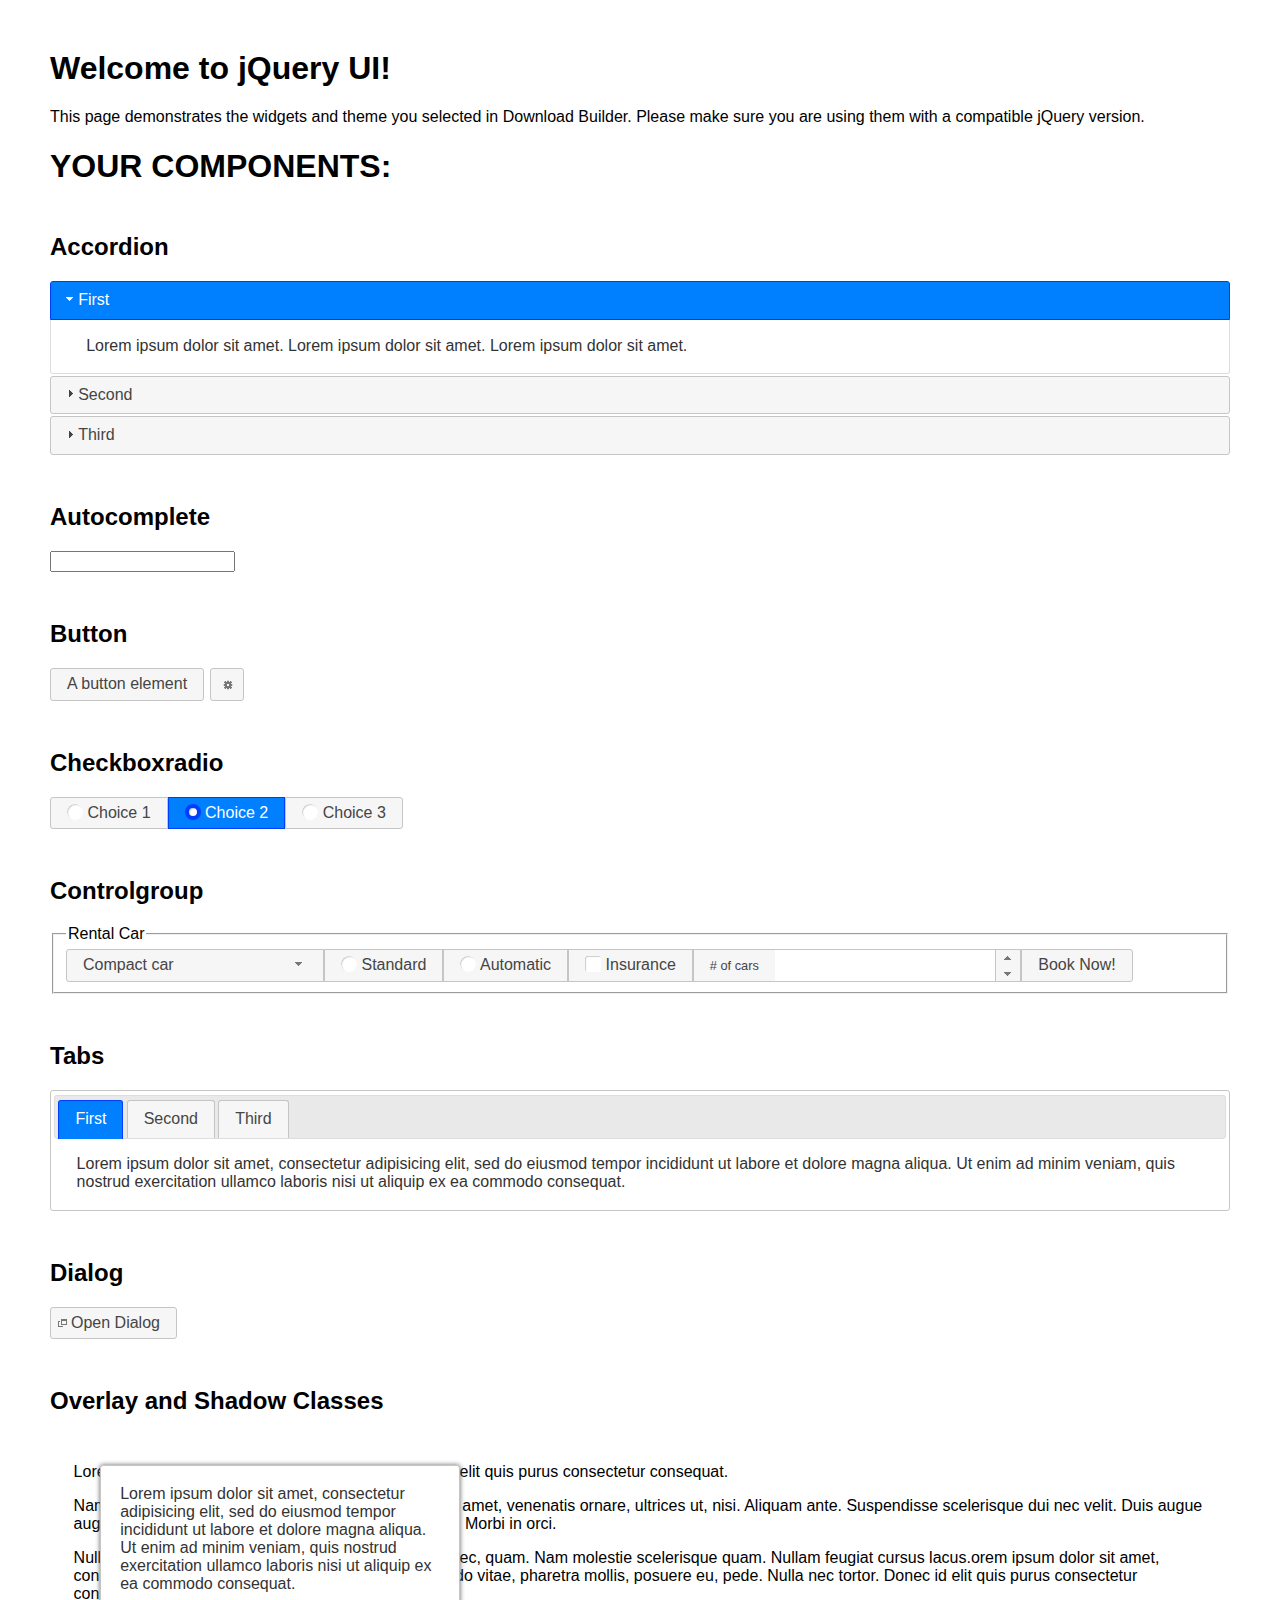
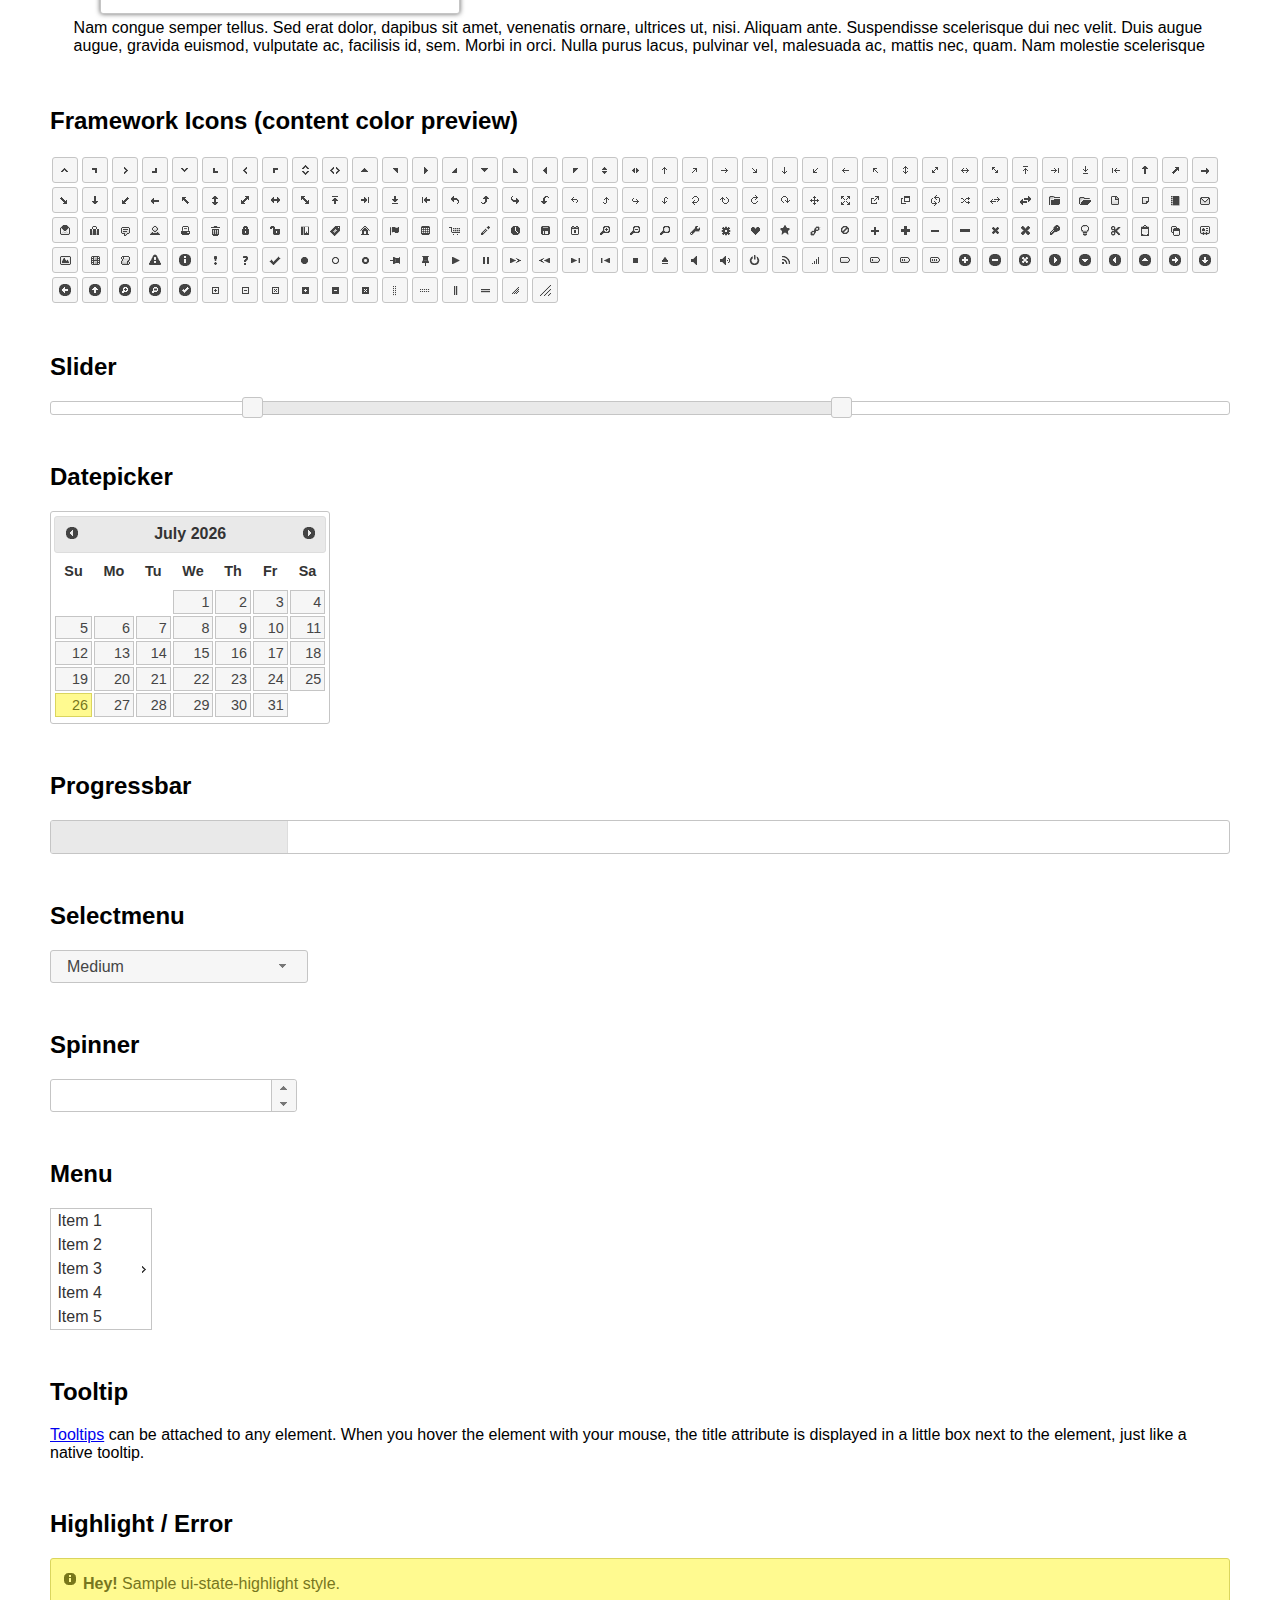
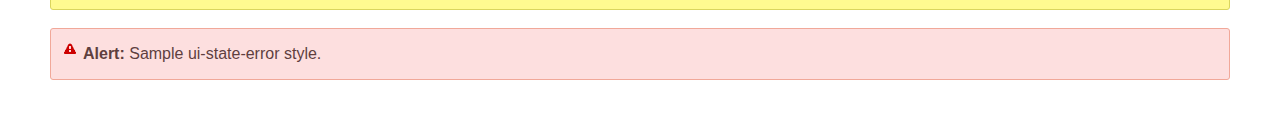
<file: JS/js/jquery-ui/index.html>
<!doctype html>
<html lang="us">
<head>
	<meta charset="utf-8">
	<title>jQuery UI Example Page</title>
	<link href="jquery-ui.css" rel="stylesheet">
	<style>
	body{
		font-family: "Trebuchet MS", sans-serif;
		margin: 50px;
	}
	.demoHeaders {
		margin-top: 2em;
	}
	#dialog-link {
		padding: .4em 1em .4em 20px;
		text-decoration: none;
		position: relative;
	}
	#dialog-link span.ui-icon {
		margin: 0 5px 0 0;
		position: absolute;
		left: .2em;
		top: 50%;
		margin-top: -8px;
	}
	#icons {
		margin: 0;
		padding: 0;
	}
	#icons li {
		margin: 2px;
		position: relative;
		padding: 4px 0;
		cursor: pointer;
		float: left;
		list-style: none;
	}
	#icons span.ui-icon {
		float: left;
		margin: 0 4px;
	}
	.fakewindowcontain .ui-widget-overlay {
		position: absolute;
	}
	select {
		width: 200px;
	}
	</style>
</head>
<body>

<h1>Welcome to jQuery UI!</h1>

<div class="ui-widget">
	<p>This page demonstrates the widgets and theme you selected in Download Builder. Please make sure you are using them with a compatible jQuery version.</p>
</div>

<h1>YOUR COMPONENTS:</h1>


<!-- Accordion -->
<h2 class="demoHeaders">Accordion</h2>
<div id="accordion">
	<h3>First</h3>
	<div>Lorem ipsum dolor sit amet. Lorem ipsum dolor sit amet. Lorem ipsum dolor sit amet.</div>
	<h3>Second</h3>
	<div>Phasellus mattis tincidunt nibh.</div>
	<h3>Third</h3>
	<div>Nam dui erat, auctor a, dignissim quis.</div>
</div>



<!-- Autocomplete -->
<h2 class="demoHeaders">Autocomplete</h2>
<div>
	<input id="autocomplete" title="type &quot;a&quot;">
</div>



<!-- Button -->
<h2 class="demoHeaders">Button</h2>
<button id="button">A button element</button>
<button id="button-icon">An icon-only button</button>



<!-- Checkboxradio -->
<h2 class="demoHeaders">Checkboxradio</h2>
<form style="margin-top: 1em;">
	<div id="radioset">
		<input type="radio" id="radio1" name="radio"><label for="radio1">Choice 1</label>
		<input type="radio" id="radio2" name="radio" checked="checked"><label for="radio2">Choice 2</label>
		<input type="radio" id="radio3" name="radio"><label for="radio3">Choice 3</label>
	</div>
</form>



<!-- Controlgroup -->
<h2 class="demoHeaders">Controlgroup</h2>
<fieldset>
	<legend>Rental Car</legend>
	<div id="controlgroup">
		<select id="car-type">
			<option>Compact car</option>
			<option>Midsize car</option>
			<option>Full size car</option>
			<option>SUV</option>
			<option>Luxury</option>
			<option>Truck</option>
			<option>Van</option>
		</select>
		<label for="transmission-standard">Standard</label>
		<input type="radio" name="transmission" id="transmission-standard">
		<label for="transmission-automatic">Automatic</label>
		<input type="radio" name="transmission" id="transmission-automatic">
		<label for="insurance">Insurance</label>
		<input type="checkbox" name="insurance" id="insurance">
		<label for="horizontal-spinner" class="ui-controlgroup-label"># of cars</label>
		<input id="horizontal-spinner" class="ui-spinner-input">
		<button>Book Now!</button>
	</div>
</fieldset>



<!-- Tabs -->
<h2 class="demoHeaders">Tabs</h2>
<div id="tabs">
	<ul>
		<li><a href="#tabs-1">First</a></li>
		<li><a href="#tabs-2">Second</a></li>
		<li><a href="#tabs-3">Third</a></li>
	</ul>
	<div id="tabs-1">Lorem ipsum dolor sit amet, consectetur adipisicing elit, sed do eiusmod tempor incididunt ut labore et dolore magna aliqua. Ut enim ad minim veniam, quis nostrud exercitation ullamco laboris nisi ut aliquip ex ea commodo consequat.</div>
	<div id="tabs-2">Phasellus mattis tincidunt nibh. Cras orci urna, blandit id, pretium vel, aliquet ornare, felis. Maecenas scelerisque sem non nisl. Fusce sed lorem in enim dictum bibendum.</div>
	<div id="tabs-3">Nam dui erat, auctor a, dignissim quis, sollicitudin eu, felis. Pellentesque nisi urna, interdum eget, sagittis et, consequat vestibulum, lacus. Mauris porttitor ullamcorper augue.</div>
</div>



<h2 class="demoHeaders">Dialog</h2>
<p>
	<button id="dialog-link" class="ui-button ui-corner-all ui-widget">
		<span class="ui-icon ui-icon-newwin"></span>Open Dialog
	</button>
</p>

<h2 class="demoHeaders">Overlay and Shadow Classes</h2>
<div style="position: relative; width: 96%; height: 200px; padding:1% 2%; overflow:hidden;" class="fakewindowcontain">
	<p>Lorem ipsum dolor sit amet,  Nulla nec tortor. Donec id elit quis purus consectetur consequat. </p><p>Nam congue semper tellus. Sed erat dolor, dapibus sit amet, venenatis ornare, ultrices ut, nisi. Aliquam ante. Suspendisse scelerisque dui nec velit. Duis augue augue, gravida euismod, vulputate ac, facilisis id, sem. Morbi in orci. </p><p>Nulla purus lacus, pulvinar vel, malesuada ac, mattis nec, quam. Nam molestie scelerisque quam. Nullam feugiat cursus lacus.orem ipsum dolor sit amet, consectetur adipiscing elit. Donec libero risus, commodo vitae, pharetra mollis, posuere eu, pede. Nulla nec tortor. Donec id elit quis purus consectetur consequat. </p><p>Nam congue semper tellus. Sed erat dolor, dapibus sit amet, venenatis ornare, ultrices ut, nisi. Aliquam ante. Suspendisse scelerisque dui nec velit. Duis augue augue, gravida euismod, vulputate ac, facilisis id, sem. Morbi in orci. Nulla purus lacus, pulvinar vel, malesuada ac, mattis nec, quam. Nam molestie scelerisque quam. </p><p>Nullam feugiat cursus lacus.orem ipsum dolor sit amet, consectetur adipiscing elit. Donec libero risus, commodo vitae, pharetra mollis, posuere eu, pede. Nulla nec tortor. Donec id elit quis purus consectetur consequat. Nam congue semper tellus. Sed erat dolor, dapibus sit amet, venenatis ornare, ultrices ut, nisi. Aliquam ante. </p><p>Suspendisse scelerisque dui nec velit. Duis augue augue, gravida euismod, vulputate ac, facilisis id, sem. Morbi in orci. Nulla purus lacus, pulvinar vel, malesuada ac, mattis nec, quam. Nam molestie scelerisque quam. Nullam feugiat cursus lacus.orem ipsum dolor sit amet, consectetur adipiscing elit. Donec libero risus, commodo vitae, pharetra mollis, posuere eu, pede. Nulla nec tortor. Donec id elit quis purus consectetur consequat. Nam congue semper tellus. Sed erat dolor, dapibus sit amet, venenatis ornare, ultrices ut, nisi. </p>

	<!-- ui-dialog -->
	<div class="ui-widget-overlay ui-front"></div>
	<div style="position: absolute; width: 320px; left: 50px; top: 30px; padding: 1.2em" class="ui-widget ui-front ui-widget-content ui-corner-all ui-widget-shadow">
		Lorem ipsum dolor sit amet, consectetur adipisicing elit, sed do eiusmod tempor incididunt ut labore et dolore magna aliqua. Ut enim ad minim veniam, quis nostrud exercitation ullamco laboris nisi ut aliquip ex ea commodo consequat.
	</div>

</div>

<!-- ui-dialog -->
<div id="dialog" title="Dialog Title">
	<p>Lorem ipsum dolor sit amet, consectetur adipisicing elit, sed do eiusmod tempor incididunt ut labore et dolore magna aliqua. Ut enim ad minim veniam, quis nostrud exercitation ullamco laboris nisi ut aliquip ex ea commodo consequat.</p>
</div>



<h2 class="demoHeaders">Framework Icons (content color preview)</h2>
<ul id="icons" class="ui-widget ui-helper-clearfix">
	<li class="ui-state-default ui-corner-all" title=".ui-icon-caret-1-n"><span class="ui-icon ui-icon-caret-1-n"></span></li>
	<li class="ui-state-default ui-corner-all" title=".ui-icon-caret-1-ne"><span class="ui-icon ui-icon-caret-1-ne"></span></li>
	<li class="ui-state-default ui-corner-all" title=".ui-icon-caret-1-e"><span class="ui-icon ui-icon-caret-1-e"></span></li>
	<li class="ui-state-default ui-corner-all" title=".ui-icon-caret-1-se"><span class="ui-icon ui-icon-caret-1-se"></span></li>
	<li class="ui-state-default ui-corner-all" title=".ui-icon-caret-1-s"><span class="ui-icon ui-icon-caret-1-s"></span></li>
	<li class="ui-state-default ui-corner-all" title=".ui-icon-caret-1-sw"><span class="ui-icon ui-icon-caret-1-sw"></span></li>
	<li class="ui-state-default ui-corner-all" title=".ui-icon-caret-1-w"><span class="ui-icon ui-icon-caret-1-w"></span></li>
	<li class="ui-state-default ui-corner-all" title=".ui-icon-caret-1-nw"><span class="ui-icon ui-icon-caret-1-nw"></span></li>
	<li class="ui-state-default ui-corner-all" title=".ui-icon-caret-2-n-s"><span class="ui-icon ui-icon-caret-2-n-s"></span></li>
	<li class="ui-state-default ui-corner-all" title=".ui-icon-caret-2-e-w"><span class="ui-icon ui-icon-caret-2-e-w"></span></li>
	<li class="ui-state-default ui-corner-all" title=".ui-icon-triangle-1-n"><span class="ui-icon ui-icon-triangle-1-n"></span></li>
	<li class="ui-state-default ui-corner-all" title=".ui-icon-triangle-1-ne"><span class="ui-icon ui-icon-triangle-1-ne"></span></li>
	<li class="ui-state-default ui-corner-all" title=".ui-icon-triangle-1-e"><span class="ui-icon ui-icon-triangle-1-e"></span></li>
	<li class="ui-state-default ui-corner-all" title=".ui-icon-triangle-1-se"><span class="ui-icon ui-icon-triangle-1-se"></span></li>
	<li class="ui-state-default ui-corner-all" title=".ui-icon-triangle-1-s"><span class="ui-icon ui-icon-triangle-1-s"></span></li>
	<li class="ui-state-default ui-corner-all" title=".ui-icon-triangle-1-sw"><span class="ui-icon ui-icon-triangle-1-sw"></span></li>
	<li class="ui-state-default ui-corner-all" title=".ui-icon-triangle-1-w"><span class="ui-icon ui-icon-triangle-1-w"></span></li>
	<li class="ui-state-default ui-corner-all" title=".ui-icon-triangle-1-nw"><span class="ui-icon ui-icon-triangle-1-nw"></span></li>
	<li class="ui-state-default ui-corner-all" title=".ui-icon-triangle-2-n-s"><span class="ui-icon ui-icon-triangle-2-n-s"></span></li>
	<li class="ui-state-default ui-corner-all" title=".ui-icon-triangle-2-e-w"><span class="ui-icon ui-icon-triangle-2-e-w"></span></li>
	<li class="ui-state-default ui-corner-all" title=".ui-icon-arrow-1-n"><span class="ui-icon ui-icon-arrow-1-n"></span></li>
	<li class="ui-state-default ui-corner-all" title=".ui-icon-arrow-1-ne"><span class="ui-icon ui-icon-arrow-1-ne"></span></li>
	<li class="ui-state-default ui-corner-all" title=".ui-icon-arrow-1-e"><span class="ui-icon ui-icon-arrow-1-e"></span></li>
	<li class="ui-state-default ui-corner-all" title=".ui-icon-arrow-1-se"><span class="ui-icon ui-icon-arrow-1-se"></span></li>
	<li class="ui-state-default ui-corner-all" title=".ui-icon-arrow-1-s"><span class="ui-icon ui-icon-arrow-1-s"></span></li>
	<li class="ui-state-default ui-corner-all" title=".ui-icon-arrow-1-sw"><span class="ui-icon ui-icon-arrow-1-sw"></span></li>
	<li class="ui-state-default ui-corner-all" title=".ui-icon-arrow-1-w"><span class="ui-icon ui-icon-arrow-1-w"></span></li>
	<li class="ui-state-default ui-corner-all" title=".ui-icon-arrow-1-nw"><span class="ui-icon ui-icon-arrow-1-nw"></span></li>
	<li class="ui-state-default ui-corner-all" title=".ui-icon-arrow-2-n-s"><span class="ui-icon ui-icon-arrow-2-n-s"></span></li>
	<li class="ui-state-default ui-corner-all" title=".ui-icon-arrow-2-ne-sw"><span class="ui-icon ui-icon-arrow-2-ne-sw"></span></li>
	<li class="ui-state-default ui-corner-all" title=".ui-icon-arrow-2-e-w"><span class="ui-icon ui-icon-arrow-2-e-w"></span></li>
	<li class="ui-state-default ui-corner-all" title=".ui-icon-arrow-2-se-nw"><span class="ui-icon ui-icon-arrow-2-se-nw"></span></li>
	<li class="ui-state-default ui-corner-all" title=".ui-icon-arrowstop-1-n"><span class="ui-icon ui-icon-arrowstop-1-n"></span></li>
	<li class="ui-state-default ui-corner-all" title=".ui-icon-arrowstop-1-e"><span class="ui-icon ui-icon-arrowstop-1-e"></span></li>
	<li class="ui-state-default ui-corner-all" title=".ui-icon-arrowstop-1-s"><span class="ui-icon ui-icon-arrowstop-1-s"></span></li>
	<li class="ui-state-default ui-corner-all" title=".ui-icon-arrowstop-1-w"><span class="ui-icon ui-icon-arrowstop-1-w"></span></li>
	<li class="ui-state-default ui-corner-all" title=".ui-icon-arrowthick-1-n"><span class="ui-icon ui-icon-arrowthick-1-n"></span></li>
	<li class="ui-state-default ui-corner-all" title=".ui-icon-arrowthick-1-ne"><span class="ui-icon ui-icon-arrowthick-1-ne"></span></li>
	<li class="ui-state-default ui-corner-all" title=".ui-icon-arrowthick-1-e"><span class="ui-icon ui-icon-arrowthick-1-e"></span></li>
	<li class="ui-state-default ui-corner-all" title=".ui-icon-arrowthick-1-se"><span class="ui-icon ui-icon-arrowthick-1-se"></span></li>
	<li class="ui-state-default ui-corner-all" title=".ui-icon-arrowthick-1-s"><span class="ui-icon ui-icon-arrowthick-1-s"></span></li>
	<li class="ui-state-default ui-corner-all" title=".ui-icon-arrowthick-1-sw"><span class="ui-icon ui-icon-arrowthick-1-sw"></span></li>
	<li class="ui-state-default ui-corner-all" title=".ui-icon-arrowthick-1-w"><span class="ui-icon ui-icon-arrowthick-1-w"></span></li>
	<li class="ui-state-default ui-corner-all" title=".ui-icon-arrowthick-1-nw"><span class="ui-icon ui-icon-arrowthick-1-nw"></span></li>
	<li class="ui-state-default ui-corner-all" title=".ui-icon-arrowthick-2-n-s"><span class="ui-icon ui-icon-arrowthick-2-n-s"></span></li>
	<li class="ui-state-default ui-corner-all" title=".ui-icon-arrowthick-2-ne-sw"><span class="ui-icon ui-icon-arrowthick-2-ne-sw"></span></li>
	<li class="ui-state-default ui-corner-all" title=".ui-icon-arrowthick-2-e-w"><span class="ui-icon ui-icon-arrowthick-2-e-w"></span></li>
	<li class="ui-state-default ui-corner-all" title=".ui-icon-arrowthick-2-se-nw"><span class="ui-icon ui-icon-arrowthick-2-se-nw"></span></li>
	<li class="ui-state-default ui-corner-all" title=".ui-icon-arrowthickstop-1-n"><span class="ui-icon ui-icon-arrowthickstop-1-n"></span></li>
	<li class="ui-state-default ui-corner-all" title=".ui-icon-arrowthickstop-1-e"><span class="ui-icon ui-icon-arrowthickstop-1-e"></span></li>
	<li class="ui-state-default ui-corner-all" title=".ui-icon-arrowthickstop-1-s"><span class="ui-icon ui-icon-arrowthickstop-1-s"></span></li>
	<li class="ui-state-default ui-corner-all" title=".ui-icon-arrowthickstop-1-w"><span class="ui-icon ui-icon-arrowthickstop-1-w"></span></li>
	<li class="ui-state-default ui-corner-all" title=".ui-icon-arrowreturnthick-1-w"><span class="ui-icon ui-icon-arrowreturnthick-1-w"></span></li>
	<li class="ui-state-default ui-corner-all" title=".ui-icon-arrowreturnthick-1-n"><span class="ui-icon ui-icon-arrowreturnthick-1-n"></span></li>
	<li class="ui-state-default ui-corner-all" title=".ui-icon-arrowreturnthick-1-e"><span class="ui-icon ui-icon-arrowreturnthick-1-e"></span></li>
	<li class="ui-state-default ui-corner-all" title=".ui-icon-arrowreturnthick-1-s"><span class="ui-icon ui-icon-arrowreturnthick-1-s"></span></li>
	<li class="ui-state-default ui-corner-all" title=".ui-icon-arrowreturn-1-w"><span class="ui-icon ui-icon-arrowreturn-1-w"></span></li>
	<li class="ui-state-default ui-corner-all" title=".ui-icon-arrowreturn-1-n"><span class="ui-icon ui-icon-arrowreturn-1-n"></span></li>
	<li class="ui-state-default ui-corner-all" title=".ui-icon-arrowreturn-1-e"><span class="ui-icon ui-icon-arrowreturn-1-e"></span></li>
	<li class="ui-state-default ui-corner-all" title=".ui-icon-arrowreturn-1-s"><span class="ui-icon ui-icon-arrowreturn-1-s"></span></li>
	<li class="ui-state-default ui-corner-all" title=".ui-icon-arrowrefresh-1-w"><span class="ui-icon ui-icon-arrowrefresh-1-w"></span></li>
	<li class="ui-state-default ui-corner-all" title=".ui-icon-arrowrefresh-1-n"><span class="ui-icon ui-icon-arrowrefresh-1-n"></span></li>
	<li class="ui-state-default ui-corner-all" title=".ui-icon-arrowrefresh-1-e"><span class="ui-icon ui-icon-arrowrefresh-1-e"></span></li>
	<li class="ui-state-default ui-corner-all" title=".ui-icon-arrowrefresh-1-s"><span class="ui-icon ui-icon-arrowrefresh-1-s"></span></li>
	<li class="ui-state-default ui-corner-all" title=".ui-icon-arrow-4"><span class="ui-icon ui-icon-arrow-4"></span></li>
	<li class="ui-state-default ui-corner-all" title=".ui-icon-arrow-4-diag"><span class="ui-icon ui-icon-arrow-4-diag"></span></li>
	<li class="ui-state-default ui-corner-all" title=".ui-icon-extlink"><span class="ui-icon ui-icon-extlink"></span></li>
	<li class="ui-state-default ui-corner-all" title=".ui-icon-newwin"><span class="ui-icon ui-icon-newwin"></span></li>
	<li class="ui-state-default ui-corner-all" title=".ui-icon-refresh"><span class="ui-icon ui-icon-refresh"></span></li>
	<li class="ui-state-default ui-corner-all" title=".ui-icon-shuffle"><span class="ui-icon ui-icon-shuffle"></span></li>
	<li class="ui-state-default ui-corner-all" title=".ui-icon-transfer-e-w"><span class="ui-icon ui-icon-transfer-e-w"></span></li>
	<li class="ui-state-default ui-corner-all" title=".ui-icon-transferthick-e-w"><span class="ui-icon ui-icon-transferthick-e-w"></span></li>
	<li class="ui-state-default ui-corner-all" title=".ui-icon-folder-collapsed"><span class="ui-icon ui-icon-folder-collapsed"></span></li>
	<li class="ui-state-default ui-corner-all" title=".ui-icon-folder-open"><span class="ui-icon ui-icon-folder-open"></span></li>
	<li class="ui-state-default ui-corner-all" title=".ui-icon-document"><span class="ui-icon ui-icon-document"></span></li>
	<li class="ui-state-default ui-corner-all" title=".ui-icon-document-b"><span class="ui-icon ui-icon-document-b"></span></li>
	<li class="ui-state-default ui-corner-all" title=".ui-icon-note"><span class="ui-icon ui-icon-note"></span></li>
	<li class="ui-state-default ui-corner-all" title=".ui-icon-mail-closed"><span class="ui-icon ui-icon-mail-closed"></span></li>
	<li class="ui-state-default ui-corner-all" title=".ui-icon-mail-open"><span class="ui-icon ui-icon-mail-open"></span></li>
	<li class="ui-state-default ui-corner-all" title=".ui-icon-suitcase"><span class="ui-icon ui-icon-suitcase"></span></li>
	<li class="ui-state-default ui-corner-all" title=".ui-icon-comment"><span class="ui-icon ui-icon-comment"></span></li>
	<li class="ui-state-default ui-corner-all" title=".ui-icon-person"><span class="ui-icon ui-icon-person"></span></li>
	<li class="ui-state-default ui-corner-all" title=".ui-icon-print"><span class="ui-icon ui-icon-print"></span></li>
	<li class="ui-state-default ui-corner-all" title=".ui-icon-trash"><span class="ui-icon ui-icon-trash"></span></li>
	<li class="ui-state-default ui-corner-all" title=".ui-icon-locked"><span class="ui-icon ui-icon-locked"></span></li>
	<li class="ui-state-default ui-corner-all" title=".ui-icon-unlocked"><span class="ui-icon ui-icon-unlocked"></span></li>
	<li class="ui-state-default ui-corner-all" title=".ui-icon-bookmark"><span class="ui-icon ui-icon-bookmark"></span></li>
	<li class="ui-state-default ui-corner-all" title=".ui-icon-tag"><span class="ui-icon ui-icon-tag"></span></li>
	<li class="ui-state-default ui-corner-all" title=".ui-icon-home"><span class="ui-icon ui-icon-home"></span></li>
	<li class="ui-state-default ui-corner-all" title=".ui-icon-flag"><span class="ui-icon ui-icon-flag"></span></li>
	<li class="ui-state-default ui-corner-all" title=".ui-icon-calculator"><span class="ui-icon ui-icon-calculator"></span></li>
	<li class="ui-state-default ui-corner-all" title=".ui-icon-cart"><span class="ui-icon ui-icon-cart"></span></li>
	<li class="ui-state-default ui-corner-all" title=".ui-icon-pencil"><span class="ui-icon ui-icon-pencil"></span></li>
	<li class="ui-state-default ui-corner-all" title=".ui-icon-clock"><span class="ui-icon ui-icon-clock"></span></li>
	<li class="ui-state-default ui-corner-all" title=".ui-icon-disk"><span class="ui-icon ui-icon-disk"></span></li>
	<li class="ui-state-default ui-corner-all" title=".ui-icon-calendar"><span class="ui-icon ui-icon-calendar"></span></li>
	<li class="ui-state-default ui-corner-all" title=".ui-icon-zoomin"><span class="ui-icon ui-icon-zoomin"></span></li>
	<li class="ui-state-default ui-corner-all" title=".ui-icon-zoomout"><span class="ui-icon ui-icon-zoomout"></span></li>
	<li class="ui-state-default ui-corner-all" title=".ui-icon-search"><span class="ui-icon ui-icon-search"></span></li>
	<li class="ui-state-default ui-corner-all" title=".ui-icon-wrench"><span class="ui-icon ui-icon-wrench"></span></li>
	<li class="ui-state-default ui-corner-all" title=".ui-icon-gear"><span class="ui-icon ui-icon-gear"></span></li>
	<li class="ui-state-default ui-corner-all" title=".ui-icon-heart"><span class="ui-icon ui-icon-heart"></span></li>
	<li class="ui-state-default ui-corner-all" title=".ui-icon-star"><span class="ui-icon ui-icon-star"></span></li>
	<li class="ui-state-default ui-corner-all" title=".ui-icon-link"><span class="ui-icon ui-icon-link"></span></li>
	<li class="ui-state-default ui-corner-all" title=".ui-icon-cancel"><span class="ui-icon ui-icon-cancel"></span></li>
	<li class="ui-state-default ui-corner-all" title=".ui-icon-plus"><span class="ui-icon ui-icon-plus"></span></li>
	<li class="ui-state-default ui-corner-all" title=".ui-icon-plusthick"><span class="ui-icon ui-icon-plusthick"></span></li>
	<li class="ui-state-default ui-corner-all" title=".ui-icon-minus"><span class="ui-icon ui-icon-minus"></span></li>
	<li class="ui-state-default ui-corner-all" title=".ui-icon-minusthick"><span class="ui-icon ui-icon-minusthick"></span></li>
	<li class="ui-state-default ui-corner-all" title=".ui-icon-close"><span class="ui-icon ui-icon-close"></span></li>
	<li class="ui-state-default ui-corner-all" title=".ui-icon-closethick"><span class="ui-icon ui-icon-closethick"></span></li>
	<li class="ui-state-default ui-corner-all" title=".ui-icon-key"><span class="ui-icon ui-icon-key"></span></li>
	<li class="ui-state-default ui-corner-all" title=".ui-icon-lightbulb"><span class="ui-icon ui-icon-lightbulb"></span></li>
	<li class="ui-state-default ui-corner-all" title=".ui-icon-scissors"><span class="ui-icon ui-icon-scissors"></span></li>
	<li class="ui-state-default ui-corner-all" title=".ui-icon-clipboard"><span class="ui-icon ui-icon-clipboard"></span></li>
	<li class="ui-state-default ui-corner-all" title=".ui-icon-copy"><span class="ui-icon ui-icon-copy"></span></li>
	<li class="ui-state-default ui-corner-all" title=".ui-icon-contact"><span class="ui-icon ui-icon-contact"></span></li>
	<li class="ui-state-default ui-corner-all" title=".ui-icon-image"><span class="ui-icon ui-icon-image"></span></li>
	<li class="ui-state-default ui-corner-all" title=".ui-icon-video"><span class="ui-icon ui-icon-video"></span></li>
	<li class="ui-state-default ui-corner-all" title=".ui-icon-script"><span class="ui-icon ui-icon-script"></span></li>
	<li class="ui-state-default ui-corner-all" title=".ui-icon-alert"><span class="ui-icon ui-icon-alert"></span></li>
	<li class="ui-state-default ui-corner-all" title=".ui-icon-info"><span class="ui-icon ui-icon-info"></span></li>
	<li class="ui-state-default ui-corner-all" title=".ui-icon-notice"><span class="ui-icon ui-icon-notice"></span></li>
	<li class="ui-state-default ui-corner-all" title=".ui-icon-help"><span class="ui-icon ui-icon-help"></span></li>
	<li class="ui-state-default ui-corner-all" title=".ui-icon-check"><span class="ui-icon ui-icon-check"></span></li>
	<li class="ui-state-default ui-corner-all" title=".ui-icon-bullet"><span class="ui-icon ui-icon-bullet"></span></li>
	<li class="ui-state-default ui-corner-all" title=".ui-icon-radio-off"><span class="ui-icon ui-icon-radio-off"></span></li>
	<li class="ui-state-default ui-corner-all" title=".ui-icon-radio-on"><span class="ui-icon ui-icon-radio-on"></span></li>
	<li class="ui-state-default ui-corner-all" title=".ui-icon-pin-w"><span class="ui-icon ui-icon-pin-w"></span></li>
	<li class="ui-state-default ui-corner-all" title=".ui-icon-pin-s"><span class="ui-icon ui-icon-pin-s"></span></li>
	<li class="ui-state-default ui-corner-all" title=".ui-icon-play"><span class="ui-icon ui-icon-play"></span></li>
	<li class="ui-state-default ui-corner-all" title=".ui-icon-pause"><span class="ui-icon ui-icon-pause"></span></li>
	<li class="ui-state-default ui-corner-all" title=".ui-icon-seek-next"><span class="ui-icon ui-icon-seek-next"></span></li>
	<li class="ui-state-default ui-corner-all" title=".ui-icon-seek-prev"><span class="ui-icon ui-icon-seek-prev"></span></li>
	<li class="ui-state-default ui-corner-all" title=".ui-icon-seek-end"><span class="ui-icon ui-icon-seek-end"></span></li>
	<li class="ui-state-default ui-corner-all" title=".ui-icon-seek-first"><span class="ui-icon ui-icon-seek-first"></span></li>
	<li class="ui-state-default ui-corner-all" title=".ui-icon-stop"><span class="ui-icon ui-icon-stop"></span></li>
	<li class="ui-state-default ui-corner-all" title=".ui-icon-eject"><span class="ui-icon ui-icon-eject"></span></li>
	<li class="ui-state-default ui-corner-all" title=".ui-icon-volume-off"><span class="ui-icon ui-icon-volume-off"></span></li>
	<li class="ui-state-default ui-corner-all" title=".ui-icon-volume-on"><span class="ui-icon ui-icon-volume-on"></span></li>
	<li class="ui-state-default ui-corner-all" title=".ui-icon-power"><span class="ui-icon ui-icon-power"></span></li>
	<li class="ui-state-default ui-corner-all" title=".ui-icon-signal-diag"><span class="ui-icon ui-icon-signal-diag"></span></li>
	<li class="ui-state-default ui-corner-all" title=".ui-icon-signal"><span class="ui-icon ui-icon-signal"></span></li>
	<li class="ui-state-default ui-corner-all" title=".ui-icon-battery-0"><span class="ui-icon ui-icon-battery-0"></span></li>
	<li class="ui-state-default ui-corner-all" title=".ui-icon-battery-1"><span class="ui-icon ui-icon-battery-1"></span></li>
	<li class="ui-state-default ui-corner-all" title=".ui-icon-battery-2"><span class="ui-icon ui-icon-battery-2"></span></li>
	<li class="ui-state-default ui-corner-all" title=".ui-icon-battery-3"><span class="ui-icon ui-icon-battery-3"></span></li>
	<li class="ui-state-default ui-corner-all" title=".ui-icon-circle-plus"><span class="ui-icon ui-icon-circle-plus"></span></li>
	<li class="ui-state-default ui-corner-all" title=".ui-icon-circle-minus"><span class="ui-icon ui-icon-circle-minus"></span></li>
	<li class="ui-state-default ui-corner-all" title=".ui-icon-circle-close"><span class="ui-icon ui-icon-circle-close"></span></li>
	<li class="ui-state-default ui-corner-all" title=".ui-icon-circle-triangle-e"><span class="ui-icon ui-icon-circle-triangle-e"></span></li>
	<li class="ui-state-default ui-corner-all" title=".ui-icon-circle-triangle-s"><span class="ui-icon ui-icon-circle-triangle-s"></span></li>
	<li class="ui-state-default ui-corner-all" title=".ui-icon-circle-triangle-w"><span class="ui-icon ui-icon-circle-triangle-w"></span></li>
	<li class="ui-state-default ui-corner-all" title=".ui-icon-circle-triangle-n"><span class="ui-icon ui-icon-circle-triangle-n"></span></li>
	<li class="ui-state-default ui-corner-all" title=".ui-icon-circle-arrow-e"><span class="ui-icon ui-icon-circle-arrow-e"></span></li>
	<li class="ui-state-default ui-corner-all" title=".ui-icon-circle-arrow-s"><span class="ui-icon ui-icon-circle-arrow-s"></span></li>
	<li class="ui-state-default ui-corner-all" title=".ui-icon-circle-arrow-w"><span class="ui-icon ui-icon-circle-arrow-w"></span></li>
	<li class="ui-state-default ui-corner-all" title=".ui-icon-circle-arrow-n"><span class="ui-icon ui-icon-circle-arrow-n"></span></li>
	<li class="ui-state-default ui-corner-all" title=".ui-icon-circle-zoomin"><span class="ui-icon ui-icon-circle-zoomin"></span></li>
	<li class="ui-state-default ui-corner-all" title=".ui-icon-circle-zoomout"><span class="ui-icon ui-icon-circle-zoomout"></span></li>
	<li class="ui-state-default ui-corner-all" title=".ui-icon-circle-check"><span class="ui-icon ui-icon-circle-check"></span></li>
	<li class="ui-state-default ui-corner-all" title=".ui-icon-circlesmall-plus"><span class="ui-icon ui-icon-circlesmall-plus"></span></li>
	<li class="ui-state-default ui-corner-all" title=".ui-icon-circlesmall-minus"><span class="ui-icon ui-icon-circlesmall-minus"></span></li>
	<li class="ui-state-default ui-corner-all" title=".ui-icon-circlesmall-close"><span class="ui-icon ui-icon-circlesmall-close"></span></li>
	<li class="ui-state-default ui-corner-all" title=".ui-icon-squaresmall-plus"><span class="ui-icon ui-icon-squaresmall-plus"></span></li>
	<li class="ui-state-default ui-corner-all" title=".ui-icon-squaresmall-minus"><span class="ui-icon ui-icon-squaresmall-minus"></span></li>
	<li class="ui-state-default ui-corner-all" title=".ui-icon-squaresmall-close"><span class="ui-icon ui-icon-squaresmall-close"></span></li>
	<li class="ui-state-default ui-corner-all" title=".ui-icon-grip-dotted-vertical"><span class="ui-icon ui-icon-grip-dotted-vertical"></span></li>
	<li class="ui-state-default ui-corner-all" title=".ui-icon-grip-dotted-horizontal"><span class="ui-icon ui-icon-grip-dotted-horizontal"></span></li>
	<li class="ui-state-default ui-corner-all" title=".ui-icon-grip-solid-vertical"><span class="ui-icon ui-icon-grip-solid-vertical"></span></li>
	<li class="ui-state-default ui-corner-all" title=".ui-icon-grip-solid-horizontal"><span class="ui-icon ui-icon-grip-solid-horizontal"></span></li>
	<li class="ui-state-default ui-corner-all" title=".ui-icon-gripsmall-diagonal-se"><span class="ui-icon ui-icon-gripsmall-diagonal-se"></span></li>
	<li class="ui-state-default ui-corner-all" title=".ui-icon-grip-diagonal-se"><span class="ui-icon ui-icon-grip-diagonal-se"></span></li>
</ul>


<!-- Slider -->
<h2 class="demoHeaders">Slider</h2>
<div id="slider"></div>



<!-- Datepicker -->
<h2 class="demoHeaders">Datepicker</h2>
<div id="datepicker"></div>



<!-- Progressbar -->
<h2 class="demoHeaders">Progressbar</h2>
<div id="progressbar"></div>



<!-- Progressbar -->
<h2 class="demoHeaders">Selectmenu</h2>
<select id="selectmenu">
	<option>Slower</option>
	<option>Slow</option>
	<option selected="selected">Medium</option>
	<option>Fast</option>
	<option>Faster</option>
</select>



<!-- Spinner -->
<h2 class="demoHeaders">Spinner</h2>
<input id="spinner">



<!-- Menu -->
<h2 class="demoHeaders">Menu</h2>
<ul style="width:100px;" id="menu">
	<li><div>Item 1</div></li>
	<li><div>Item 2</div></li>
	<li><div>Item 3</div>
		<ul>
			<li><div>Item 3-1</div></li>
			<li><div>Item 3-2</div></li>
			<li><div>Item 3-3</div></li>
			<li><div>Item 3-4</div></li>
			<li><div>Item 3-5</div></li>
		</ul>
	</li>
	<li><div>Item 4</div></li>
	<li><div>Item 5</div></li>
</ul>



<!-- Tooltip -->
<h2 class="demoHeaders">Tooltip</h2>
<p id="tooltip">
	<a href="#" title="That&apos;s what this widget is">Tooltips</a> can be attached to any element. When you hover
the element with your mouse, the title attribute is displayed in a little box next to the element, just like a native tooltip.
</p>


<!-- Highlight / Error -->
<h2 class="demoHeaders">Highlight / Error</h2>
<div class="ui-widget">
	<div class="ui-state-highlight ui-corner-all" style="margin-top: 20px; padding: 0 .7em;">
		<p><span class="ui-icon ui-icon-info" style="float: left; margin-right: .3em;"></span>
		<strong>Hey!</strong> Sample ui-state-highlight style.</p>
	</div>
</div>
<br>
<div class="ui-widget">
	<div class="ui-state-error ui-corner-all" style="padding: 0 .7em;">
		<p><span class="ui-icon ui-icon-alert" style="float: left; margin-right: .3em;"></span>
		<strong>Alert:</strong> Sample ui-state-error style.</p>
	</div>
</div>

<script src="external/jquery/jquery.js"></script>
<script src="jquery-ui.js"></script>
<script>

$( "#accordion" ).accordion();



var availableTags = [
	"ActionScript",
	"AppleScript",
	"Asp",
	"BASIC",
	"C",
	"C++",
	"Clojure",
	"COBOL",
	"ColdFusion",
	"Erlang",
	"Fortran",
	"Groovy",
	"Haskell",
	"Java",
	"JavaScript",
	"Lisp",
	"Perl",
	"PHP",
	"Python",
	"Ruby",
	"Scala",
	"Scheme"
];
$( "#autocomplete" ).autocomplete({
	source: availableTags
});



$( "#button" ).button();
$( "#button-icon" ).button({
	icon: "ui-icon-gear",
	showLabel: false
});



$( "#radioset" ).buttonset();



$( "#controlgroup" ).controlgroup();



$( "#tabs" ).tabs();



$( "#dialog" ).dialog({
	autoOpen: false,
	width: 400,
	buttons: [
		{
			text: "Ok",
			click: function() {
				$( this ).dialog( "close" );
			}
		},
		{
			text: "Cancel",
			click: function() {
				$( this ).dialog( "close" );
			}
		}
	]
});

// Link to open the dialog
$( "#dialog-link" ).click(function( event ) {
	$( "#dialog" ).dialog( "open" );
	event.preventDefault();
});



$( "#datepicker" ).datepicker({
	inline: true
});



$( "#slider" ).slider({
	range: true,
	values: [ 17, 67 ]
});



$( "#progressbar" ).progressbar({
	value: 20
});



$( "#spinner" ).spinner();



$( "#menu" ).menu();



$( "#tooltip" ).tooltip();



$( "#selectmenu" ).selectmenu();


// Hover states on the static widgets
$( "#dialog-link, #icons li" ).hover(
	function() {
		$( this ).addClass( "ui-state-hover" );
	},
	function() {
		$( this ).removeClass( "ui-state-hover" );
	}
);
</script>
</body>
</html>
</file>
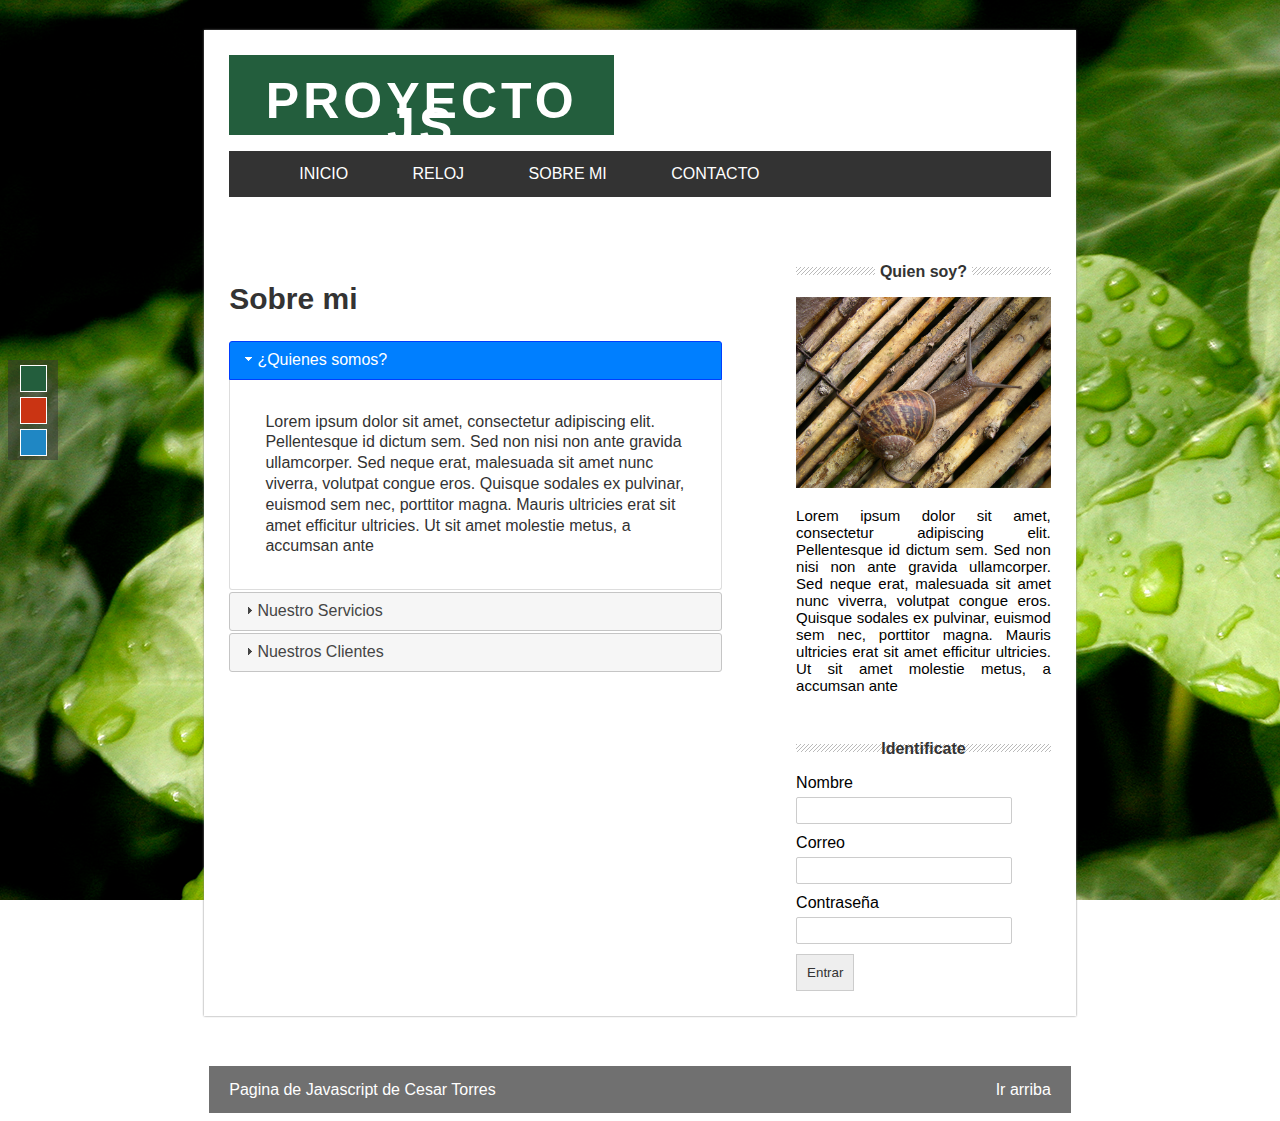
<file: JS/about.html>
<!DOCTYPE html>
<html lang="es">
<head>
	<meta charset="UTF-8">
	<title>Proyecto con JS</title>

	<link rel="stylesheet" type="text/css" href="css/style.css">
	<link id="theme" rel="stylesheet" type="text/css" href="css/green.css">

  	 <script src="https://ajax.googleapis.com/ajax/libs/jquery/3.1.1/jquery.min.js"></script>

     <link rel="stylesheet" href="js/jquery-ui/jquery-ui.min.css">
     <link rel="stylesheet" href="js/jquery-ui/jquery-ui.structure.min.css">
     <link rel="stylesheet" href="js/jquery-ui/jquery-ui.theme.min.css">
     <script type="text/javascript" src="js/jquery-ui/jquery-ui.min.js"></script>

     <script type="text/javascript" src="js/main.js"></script>

</head>
<body>
	
	<div id="selector-theme">
		<div id="to-green"></div>
		<div id="to-red"></div>
		<div id="to-blue"></div>
	</div>

	<section id="global">
		<!-- CABECERA -->
		<header>
			<div id="logo">
				<h1>Proyecto JS</h1>
			</div>

			<div class="clearfix"></div>


			<nav id="menu">
				<ul>
					<li><a href="index.html">Inicio</a></li>
					<li><a href="reloj.html">Reloj</a></li>
					<li><a href="about.html">Sobre mi</a></li>
					<li><a href="contac.html">Contacto</a></li>
				</ul>
			</nav>
		</header>

		<!-- Contenido -->
		<section id="content">
			<div id="box">
                <h2>Sobre mi</h2>
				<div id="acordeon">
                    <h3>¿Quienes somos?</h3>
                    <div>
                        <p>
                            Lorem ipsum dolor sit amet, consectetur adipiscing elit. Pellentesque id dictum sem. Sed non nisi non ante gravida ullamcorper. Sed neque erat, malesuada sit amet nunc viverra, volutpat congue eros. Quisque sodales ex pulvinar, euismod sem nec, porttitor magna. Mauris ultricies erat sit amet efficitur ultricies. Ut sit amet molestie metus, a accumsan ante
                        </p>
                    </div>
                    <h3>Nuestro Servicios</h3>
                    <div>
                        <p>
                            Lorem ipsum dolor sit amet, consectetur adipiscing elit. Pellentesque id dictum sem. Sed non nisi non ante gravida ullamcorper. Sed neque erat, malesuada sit amet nunc viverra, volutpat congue eros. Quisque sodales ex pulvinar, euismod sem nec, porttitor magna. Mauris ultricies erat sit amet efficitur ultricies. Ut sit amet molestie metus, a accumsan ante
                        </p>
                    </div>
                    <h3>Nuestros Clientes</h3>
                    <div>
                        <p>
                            Lorem ipsum dolor sit amet, consectetur adipiscing elit. Pellentesque id dictum sem. Sed non nisi non ante gravida ullamcorper. Sed neque erat, malesuada sit amet nunc viverra, volutpat congue eros. Quisque sodales ex pulvinar, euismod sem nec, porttitor magna. Mauris ultricies erat sit amet efficitur ultricies. Ut sit amet molestie metus, a accumsan ante
                        </p>
                    </div>
                </div>
			</div>

			<aside id="aside">
				<div id="about">
					<h4><span>Quien soy?</span></h4>
					<img src="img/caracol.jpg">
					<p>
						Lorem ipsum dolor sit amet, consectetur adipiscing elit. Pellentesque id dictum sem. Sed non nisi non ante gravida ullamcorper. Sed neque erat, malesuada sit amet nunc viverra, volutpat congue eros. Quisque sodales ex pulvinar, euismod sem nec, porttitor magna. Mauris ultricies erat sit amet efficitur ultricies. Ut sit amet molestie metus, a accumsan ante
					</p>
				</div>
				<div id="login">
					<h4>Identificate</h4>
					<form>
						<label for="name">
							Nombre
						</label>
						<input type="text" name="name">


						<label for="email">
							Correo
						</label>
						<input type="text" name="email">


						<label for="password">
							Contraseña
						</label>
						<input type="password" name="password">

						<input type="submit" value="Entrar">
					</form>
				</div>
			</aside>
			
			<div class="clearfix"></div>
		</section>	
	</section>
	<footer>
		Pagina de Javascript de Cesar Torres
		
		<a href="#" class="subir">Ir arriba</a>
	</footer>
</body>
</html>
</file>
<file: JS/css/style.css>
.clearfix{
	float: none;
	clear: both;	
}


#global{
	width: 65%;
	margin: 0px auto;
	margin-top: 30px;
	padding: 25px;
	background: white;
	box-shadow: 0px 0px 2px gray;
}

#logo{
	font-family: "Verdana", "Arial";
	font-size: 25px;
	letter-spacing: 4px;
	line-height: 25px;
	
	color: white;
	text-align: center;
	width: 385px;
	height: 80px;
	float: left;
	text-transform: uppercase;
}

#menu{
	font-family: Helvetica, Arial;
	background: #333;
	width: 100%;
	text-transform: uppercase;
	margin-bottom: 20px;
}

#menu ul{
	line-height: 46px;
	list-style: none;
}

#menu ul li{
	height: 46px;
	display: inline-block;
	transition: all 300ms;
}

#menu a{
	display: block;
	color: white;
	text-decoration: none;
	padding-left: 30px;
	padding-right: 30px;
}

#posts{
	width: 60%;
	float: left;
	font-family: Helvetica, Arial;
}

.post{
	padding: 7px;
}
h2{
	font-family: Helvetica, Arial;
	font-size: 30px;
	color: #333;
}

.post .date{
	display: block;
	color: gray;
	margin-top: 5px;
}

.post p{
	margin-top: 10px;
	margin-bottom: 20px;
	line-height: 22px;
	text-align: justify;
}

.button-more{
	font-size: 14px;
	text-align: center;
	display: block;
	padding: 15px;
	color: white;
	text-decoration: none;
	margin-top: 10px;
	width: 70px;
	margin-bottom: 20px;
}

#aside{
	font-family: Helvetica, Arial;
	width: 31%;
	float: right;
}

#aside h4{
	margin-top: 50px;
	margin-bottom: 20px;
	text-align: center;
	line-height: 10px;
	color: #333;
	background: url("../img/lines.png") repeat-x;
}

#aside h4 span{
	background: white;
	padding: 5px;
}

#aside img{
	width: 100%;
}

#aside p{
	font-size: 15px;
	text-align: justify;
}

form input[type="text"],
form input[type="password"],
form input[type="email"],
form input[type="number"], 
select{
	padding: 5px;
	border-radius: 2px;
	border: 1px solid #ccc;
	width: 80%;
	margin-bottom: 10px;
	margin-top: 5px;
}

form input[type="submit"]{
	background: #eee;
	padding: 10px;
	border: 1px solid #ccc;
	color: #333;
	cursor: pointer;
}

footer {
	font-family: Helvetica, Arial;
	color: white;
	height: 47px;
	background: rgba(51,51,51,0.70);
	margin: 0px auto;
	width: 65%;
	padding-left: 20px;
	padding-right: 20px;
	margin-top: 50px;
	line-height: 47px;
}

.bx-wrapper, .bx-viewport{
	height: 250px !important;
}

#selector-theme{
	position: fixed;
	top: 40%;
	background: rgba(51,51,51,0.5);
	width: 50px;
	height: 100px;
}

#to-green,
#to-red,
#to-blue{
	width: 25px;
	height: 25px;
	border: 1px solid white;
	display: block;
	margin: 0px auto;
	margin-top: 5px;
	margin-bottom: 5px;
	cursor: pointer;
}

#to-green{
	background:  #235E3D;
}

#to-red{
	background:  #CA3413;
}

#to-blue{
	background:  #1F87C4;
}

.subir{
	color: white;
	text-decoration: none;
	display: block;
	float: right;
}

#box {
	width: 60%;
	float: left;
	margin-top: 40px;
}

#acordeon{
	margin-top: 20px;
}

#reloj {
	font-size: 30px;
	font-weight: bold;
	font-family: Arial, Helvetica;
	color: #333;
	border: 5px dashed #333;
	width: 30%;
	padding: 30px;
	margin: 0px auto;
}

#form_contact{
	widows: 50%;
	margin-top: 15px;
	font-family: Arial, Helvetica;
}

#form_contact label{
	display: block;
	width: 100%;
	margin-top: 5px;
}

.form-error{
	/*float: right;*/
	font-size: 11px;
	background: red;
	color: white;
	padding: 10px;
	width: 100%;
}
</file>
<file: JS/css/green.css>
body{
background: url("../img/hojas.jpg");
background-attachment: fixed;
}

#logo{
	
	background: #235E3D;
}

#menu ul li:hover{
	background: #235E3D;
}

.button-more{
	background: #235E3D;
}
</file>
